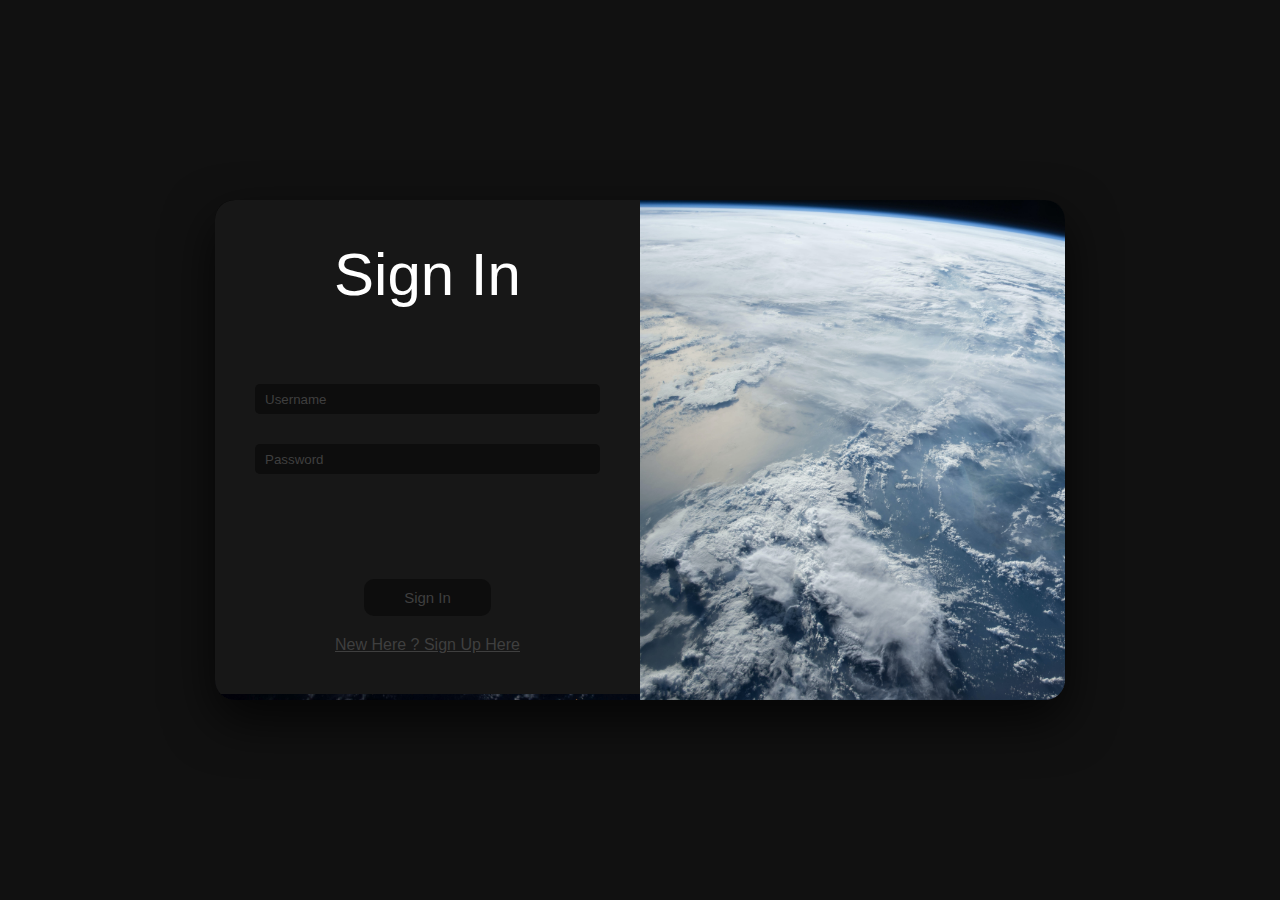
<file: login.html>
<!DOCTYPE html>
<html lang="en">
<head>
    <meta charset="UTF-8">
    <meta name="viewport" content="width=device-width, initial-scale=1.0">
    <title>Starlight login</title>

    <link rel="stylesheet" href="login.css">

</head>
<body>

    <div class="form-parent">
    <form action="index.html">
        <div class="sign-up-img"></div>
        <div class="sign-in-img"></div>

        <div class="form-container">
            <div class="form" id="sign-in-form">
                <h1 class="title">sign in</h1>
                <div class="fields">
                    <input type="text" placeholder="username" required>
                    <input type="password" placeholder="password" required>
                </div>
                <div class="submit-container">
                    <button type="submit" class="btn" >sign in</button>
                    <p class="link" onclick="switchForm('register')">new here ? sign up here</p>
                </div>
            </div>
            
            <div class="form" id="sign-up-form">
                <h1 class="title">sign up</h1>
                <div class="fields">
                    <input type="text" placeholder="name">
                    <input type="text" placeholder="username">
                    <input type="email" placeholder="email">
                    <input type="password" placeholder="password">
                </div>
                <div class="submit-container">
                    <button type="submit" class="btn" >sign up</button>
                    <p class="link" onclick="switchForm('login')">already have an account ? sign in here</p>
                </div>
            </div>
        </div>
    </form>    
    </div>
    

    <script src="login.js"></script>
    
</body>
</html>
</file>
<file: login.css>
*{
    margin: 0;
    padding: 0;
    box-sizing: border-box;
}

*:focus{
    outline: none;
}

body{
    width: 100%;
    height: 100vh;
    min-height: 600px;
    display: flex;
    justify-content: center;
    align-items: center;
    background: #111;
    font-family: 'roboto', sans-serif;
}

.form-parent{
    width: 850px;
    height: 500px;
    background: #171717;
    border-radius: 20px;
    overflow: hidden;
    position: relative;
    box-shadow: 0 20px 50px rgba(0, 0, 0, 0.75);
}

.sign-up-img,
.sign-in-img{
    position: absolute;
    width: 50%;
    height: 100%;
    background: url(images/nasa-Q1p7bh3SHj8-unsplash.jpg);
    background-size: cover;
}

.sign-in-img{
    left: 50%;
    background: url(images/nasa-yZygONrUBe8-unsplash.jpg);
    background-size: cover;
}

.form-container{
    position: relative;
    width: 50%;
    min-width: 300px;
    height: 100%;
    background: #171717;
    transition: 1s;
    left: 0;
    display: grid;
    overflow: hidden;
    grid-template-columns: repeat(2, calc(850px/2));
}

.form{
    width: 100%;
    height: 100%;
    padding: 40px;
    display: flex;
    justify-content: space-between;
    align-items: center;
    flex-direction: column;
    transition: 1s;
}

.title{
    width: 100%;
    text-align: center;
    font-size: 60px;
    font-weight: 500;
    text-transform: capitalize;
    color: #fff;
}

.fields,
.submit-container{
    position: relative;
    width: 100%;
}

input{
    display: block;
    width: 100%;
    margin-bottom: 30px;
    padding: 5px 10px;
    text-transform: capitalize;
    border: none;
    border-radius: 5px;
    height: 30px;
    background: #0d0d0d;
    color: #fff;
}

::placeholder{
    color: #3f3f3f;
}

.btn{
    color: #fff;
    background: #0d0d0d;
    border: none;
    padding: 10px 40px;
    font-size: 15px;
    text-transform: capitalize;
    display: block;
    margin: auto;
    color: #3f3f3f;
    cursor: pointer;
    border-radius: 10px;
    margin-bottom: 20px;
    transition: .5s;
}

.btn:hover,
input:focus{
    background: #000;
    color: #fff;
}

.link{
    text-align: center;
    color: #3f3f3f;
    text-transform: capitalize;
    text-decoration: underline;
    cursor: pointer;
    transition: .5s;
}

.link:hover{
    color: #fff;
}

#sign-up-form{
    margin-left: 50%;
}

#sign-up-form .title{
    margin-bottom: 30px;
}

@media screen and (max-width : 800px){
    .form-parent{
        width: 50vw;
        min-width: 300px;
        overflow: hidden;
    }
    .form-container{
        width: 100%;
        grid-template-columns: repeat(2, 100%);
    }
    .sign-up-img,
    .sign-in-img{
        display: none;
    }
}
</file>
